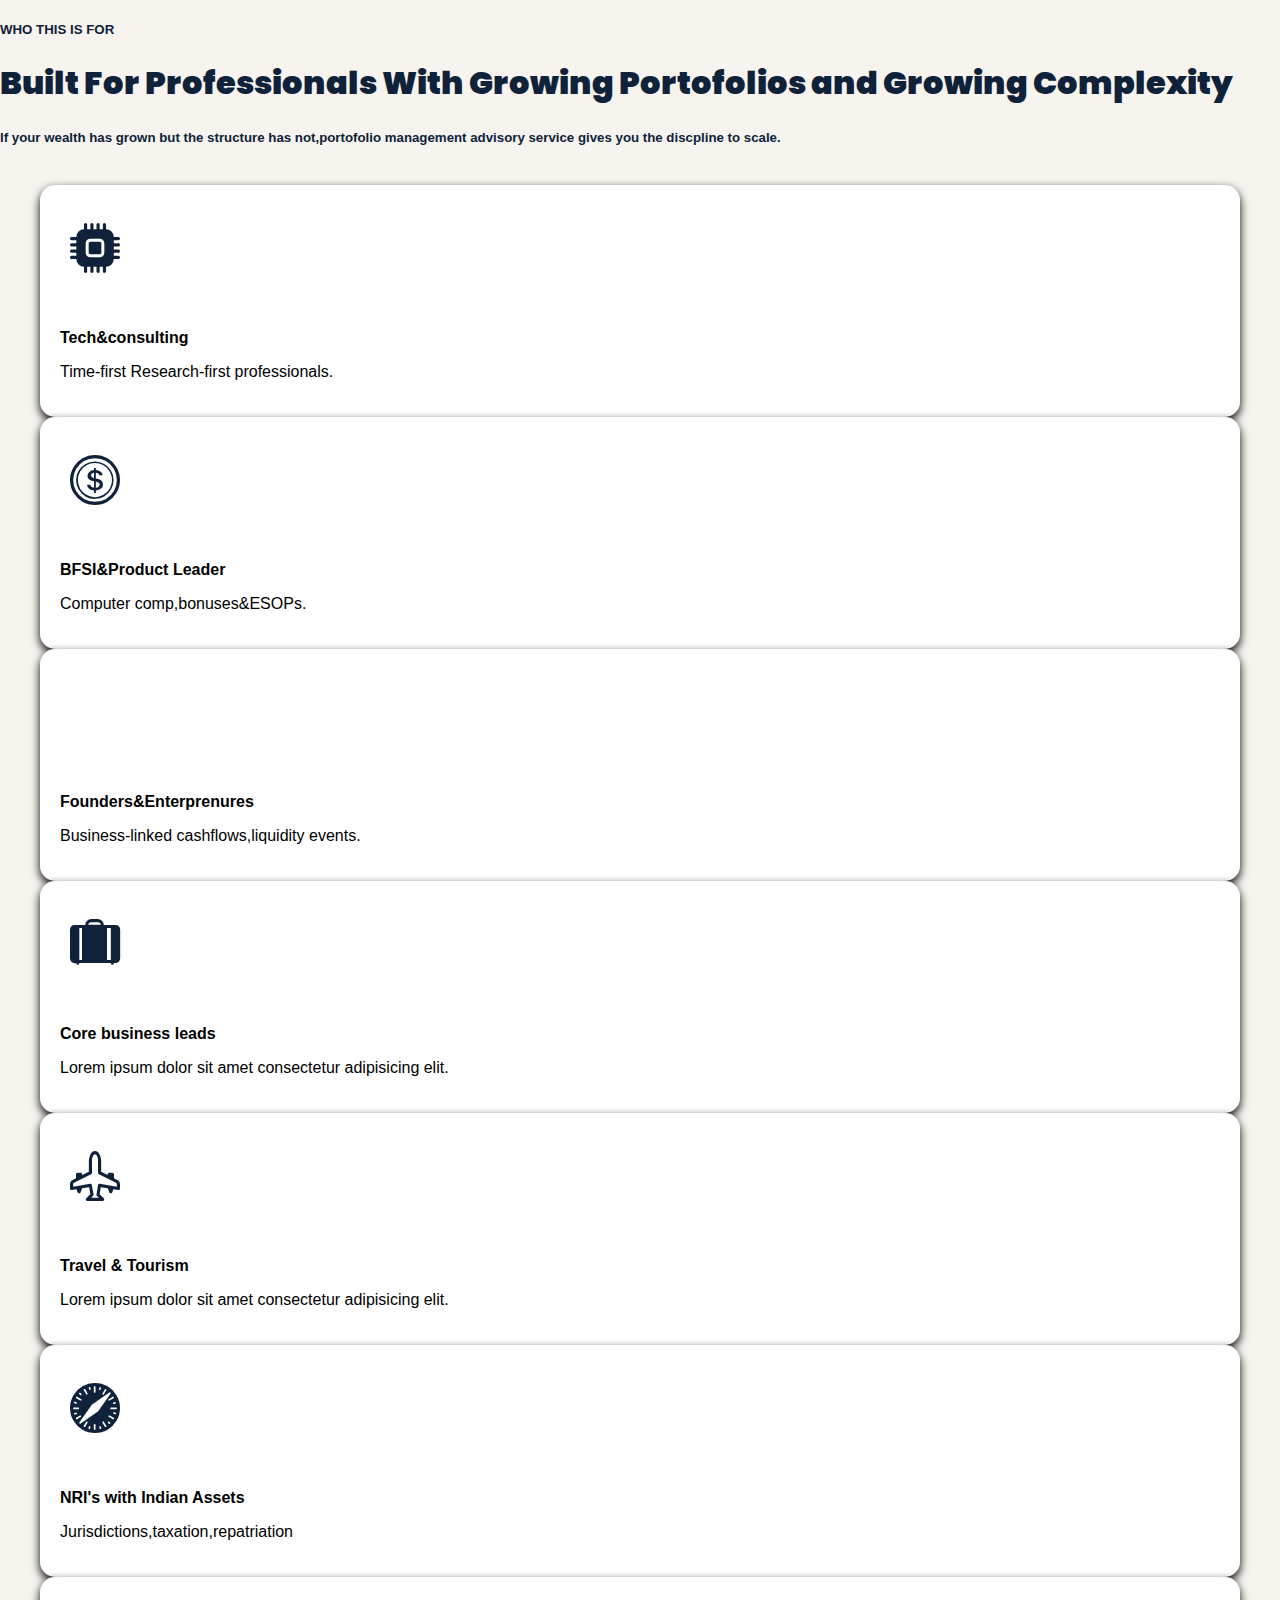
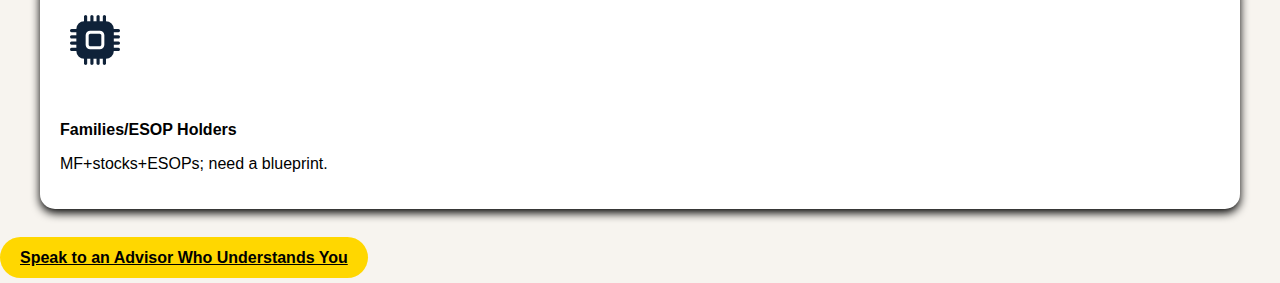
<file: who.html>
<!DOCTYPE html>
<html lang="en">
<head>
    <meta charset="UTF-8">
    <meta name="viewport" content="width=device-width, initial-scale=1.0">
    <title>Portofolio Assignment</title>
    <link href="https://cdn.jsdelivr.net/npm/bootstrap@5.3.8/dist/css/bootstrap.min.css" rel="stylesheet" integrity="sha384-sRIl4kxILFvY47J16cr9ZwB07vP4J8+LH7qKQnuqkuIAvNWLzeN8tE5YBujZqJLB" crossorigin="anonymous">
    <link href="https://cdn.jsdelivr.net/npm/bootstrap-icons/font/bootstrap-icons.css" rel="stylesheet">
    <link rel="stylesheet" href="style.css">
    <link href="https://fonts.googleapis.com/css2?family=Poppins:wght@300;600&display=swap" rel="stylesheet">
</head>

<body>
    <div class="who container-fluid">
        <h5 class="whohead mt-2">WHO THIS IS FOR</h5>
        <h1 class="mt-4"><b>Built For Professionals With Growing Portofolios and Growing Complexity</b></h1>
        <h5 class="mt-3">If your wealth has grown but the structure has not,portofolio management advisory service gives you the discpline to scale.</h5>
        <div class="row firstrow align-center">
            <div class="col-12 col-md-3 mt-3 mx-auto align-center">
                <div class="card card1 h-100">
                    <p class="text-center align-center"><i class="bi bi-cpu-fill"></i></p><br>
                    <p class="text-center align-center"><b>Tech&consulting</b></p>
                    <p class="text-center align-center">Time-first Research-first professionals.</p>
                </div>
            </div>
            <div class="col-12 col-md-3 mt-3 mx-auto align-center">
                <div class="card card1 h-100">
                    <p class="text-center align-center"><i class="bi bi-coin"></i></p><br>
                    <p class="text-center align-center"><b>BFSI&Product Leader</b></p>
                    <p class="text-center align-center">Computer comp,bonuses&ESOPs.</p>
                </div>
            </div>
            <div class="col-12 col-md-3 mt-3 mx-auto align-center">
                <div class="card card1 h-100">
                    <p class="text-center align-center"><i class="bi bi-openai"></i></p><br>
                    <p class="text-center align-center"><b>Founders&Enterprenures</b></p>
                    <p class="text-center align-center">Business-linked cashflows,liquidity events.</p>
                </div>
            </div>
            <div class="col-12 col-md-3 mt-3 mx-auto align-center">
                <div class="card card1 h-100">
                    <p class="text-center align-center"><i class="bi bi-suitcase-lg-fill"></i></p><br>
                    <p class="text-center align-center"><b>Core business leads</b></p>
                    <p class="text-center align-center">Lorem ipsum dolor sit amet consectetur adipisicing elit.</p>
                </div>
            </div>
            <div class="col-12 col-md-3  mt-3  mx-auto align-center">
                <div class="card card1 h-100">
                    <p class="text-center align-center"><i class="bi bi-airplane-engines"></i></p><br>
                    <p class="text-center align-center"><b>Travel & Tourism</b></p>
                    <p class="text-center align-center">Lorem ipsum dolor sit amet consectetur adipisicing elit.</p>
                </div>
            </div>
            <div class="col-12 col-md-3 mt-3 mx-auto align-center">
                <div class="card card1 h-100">
                    <p class="text-center align-center"><i class="bi bi-browser-safari"></i></p><br>
                    <p class="text-center align-center"><b>NRI's with Indian Assets</b></p>
                    <p class="text-center align-center">Jurisdictions,taxation,repatriation</p>
                </div>
            </div>
            <div class="col-12 col-md-3 mt-3 mx-auto align-center">
                <div class="card card1 h-100">
                    <p class="text-center align-center"><i class="bi bi-cpu-fill"></i></p><br>
                    <p class="text-center align-center"><b>Families/ESOP Holders</b></p>
                    <p class="text-center align-center">MF+stocks+ESOPs;
                        need a blueprint.
                    </p>
                </div>
            </div>

        </div>
        <p class="align-center text-center mt-3"><a href="yrptmt.html"
            class="btn btn1 ">Speak to an Advisor Who Understands You</a>
        </p>

    </div>

    
</body>
<script src="https://cdn.jsdelivr.net/npm/@popperjs/core@2.11.8/dist/umd/popper.min.js" integrity="sha384-I7E8VVD/ismYTF4hNIPjVp/Zjvgyol6VFvRkX/vR+Vc4jQkC+hVqc2pM8ODewa9r" crossorigin="anonymous"></script>
<script src="https://cdn.jsdelivr.net/npm/bootstrap@5.3.8/dist/js/bootstrap.min.js" integrity="sha384-G/EV+4j2dNv+tEPo3++6LCgdCROaejBqfUeNjuKAiuXbjrxilcCdDz6ZAVfHWe1Y" crossorigin="anonymous"></script>
</html>
</file>
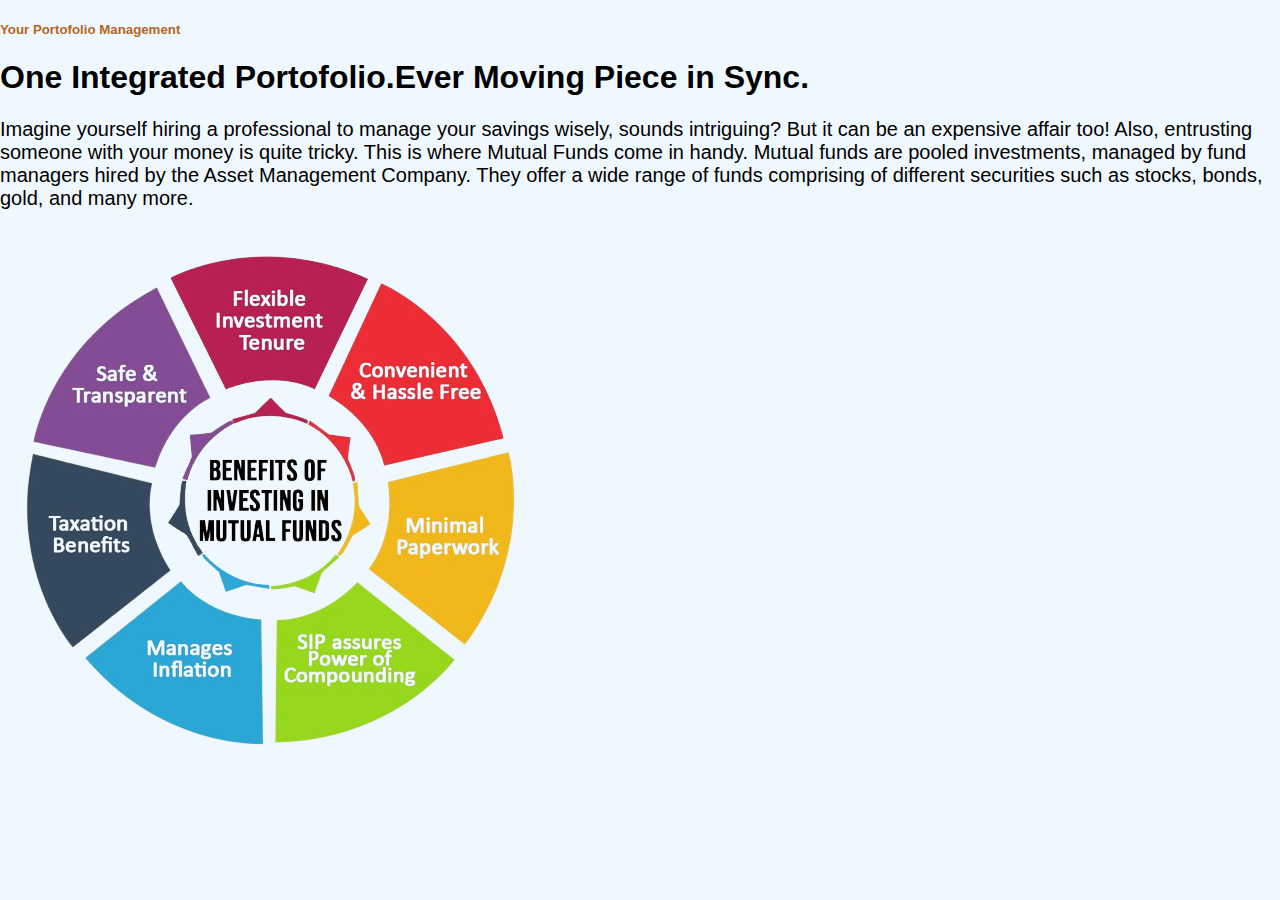
<file: yrptmt.html>
<!DOCTYPE html>
<html lang="en">
<head>
    <meta charset="UTF-8">
    <meta name="viewport" content="width=device-width, initial-scale=1.0">
    <title>your portofolio management</title>
    <link href="https://cdn.jsdelivr.net/npm/bootstrap@5.3.8/dist/css/bootstrap.min.css" rel="stylesheet" integrity="sha384-sRIl4kxILFvY47J16cr9ZwB07vP4J8+LH7qKQnuqkuIAvNWLzeN8tE5YBujZqJLB" crossorigin="anonymous">
    <link href="https://cdn.jsdelivr.net/npm/bootstrap-icons/font/bootstrap-icons.css" rel="stylesheet">
    <link rel="stylesheet" href="style2.css">
    <link href="https://fonts.googleapis.com/css2?family=Poppins:wght@300;600&display=swap" rel="stylesheet">

</head>
<body>
    <div class="yrptmt container-fluid">
        <div class="row">
            <div class="col-12 col-md-6">
                <h5 class="yurptmt mt-2">Your Portofolio Management</h5>
                <h1 class="mt-4"><b>One Integrated Portofolio.Ever Moving Piece in Sync.</b></h1>
                <p class="yrpara mt-5">Imagine yourself hiring a professional to manage your savings wisely, 
                    sounds intriguing? But it can be an expensive affair too! Also, 
                    entrusting someone with your money is quite tricky. This is where
                    Mutual Funds come in handy. Mutual funds are pooled investments,
                    managed by fund managers hired by the Asset Management Company.
                    They offer a wide range of funds comprising of different securities
                    such as stocks, bonds, gold, and many more.</p>
            </div>

            <div class="col-12 col-md-6 align-center text-center mt-3">
                <img src="img2-removebg-preview.png" alt="moneyvesta" class="align-center">

            </div>

        </div>
        </body>
<script src="https://cdn.jsdelivr.net/npm/@popperjs/core@2.11.8/dist/umd/popper.min.js" integrity="sha384-I7E8VVD/ismYTF4hNIPjVp/Zjvgyol6VFvRkX/vR+Vc4jQkC+hVqc2pM8ODewa9r" crossorigin="anonymous"></script>
<script src="https://cdn.jsdelivr.net/npm/bootstrap@5.3.8/dist/js/bootstrap.min.js" integrity="sha384-G/EV+4j2dNv+tEPo3++6LCgdCROaejBqfUeNjuKAiuXbjrxilcCdDz6ZAVfHWe1Y" crossorigin="anonymous"></script>
</html>
</file>
<file: style.css>
body{
background-color: #f7f4ef;
font-family:Arial, Helvetica, sans-serif;
padding: 0;
margin:0;
}

.firstrow{
    margin:40px auto;
    max-width: 1200px;
}
.card{
    background-color:white;
    border: none;
    padding:20px;
    border-radius: 15px;
    box-shadow:0px 4px 10px rgba(0,0,0,1);
    transition:transform 0.2 ease;
    
}
.card:hover{
    transform:translateY(-5px);
    box-shadow: 0px 8px 15px rgba(0,0,0,0.2);
}

.btn1{
    margin-top: 40px;
    margin-bottom: 20px;
    padding:12px 20px;
    border: none;
    font-size: 16px;
    border-radius: 30px;
    background-color:gold;
    color:black;
    cursor:pointer;
    font-weight: bold;
    transition:0.3s ease;
}

.btn1:hover{
    background-color: #e6c200;
    transform:scale(1.05);
}

i{
    font-size:50px;
    padding:10px;
    color:#0f2239;
}

h1,h5{
    color: #0f2239;
}

h1{
    font-family: 'Poppins',sans-serif;
}

h5{
    font-family: 'Roboto',sans-serif;
}
</file>
<file: style2.css>
/*-------ytmtpt START------*/

body{
    padding:0;
    margin:0;
    background-color: aliceblue;
    font-family: Arial, Helvetica, sans-serif;

}

img{
    padding: 20px;
    max-width: 100%;
    height:auto;
    transition:0.2s ease;
}

img:hover{
    transform: scale(1.05);
}

h1{
    font-family: 'Montserrat',sans-serif;
}

h5{
    font-family: 'Roboto',sans-serif;
    color:#b5651d;
}

p{
    font-size: 20px ;
}

/*-------ytmtpt END------*/
</file>
